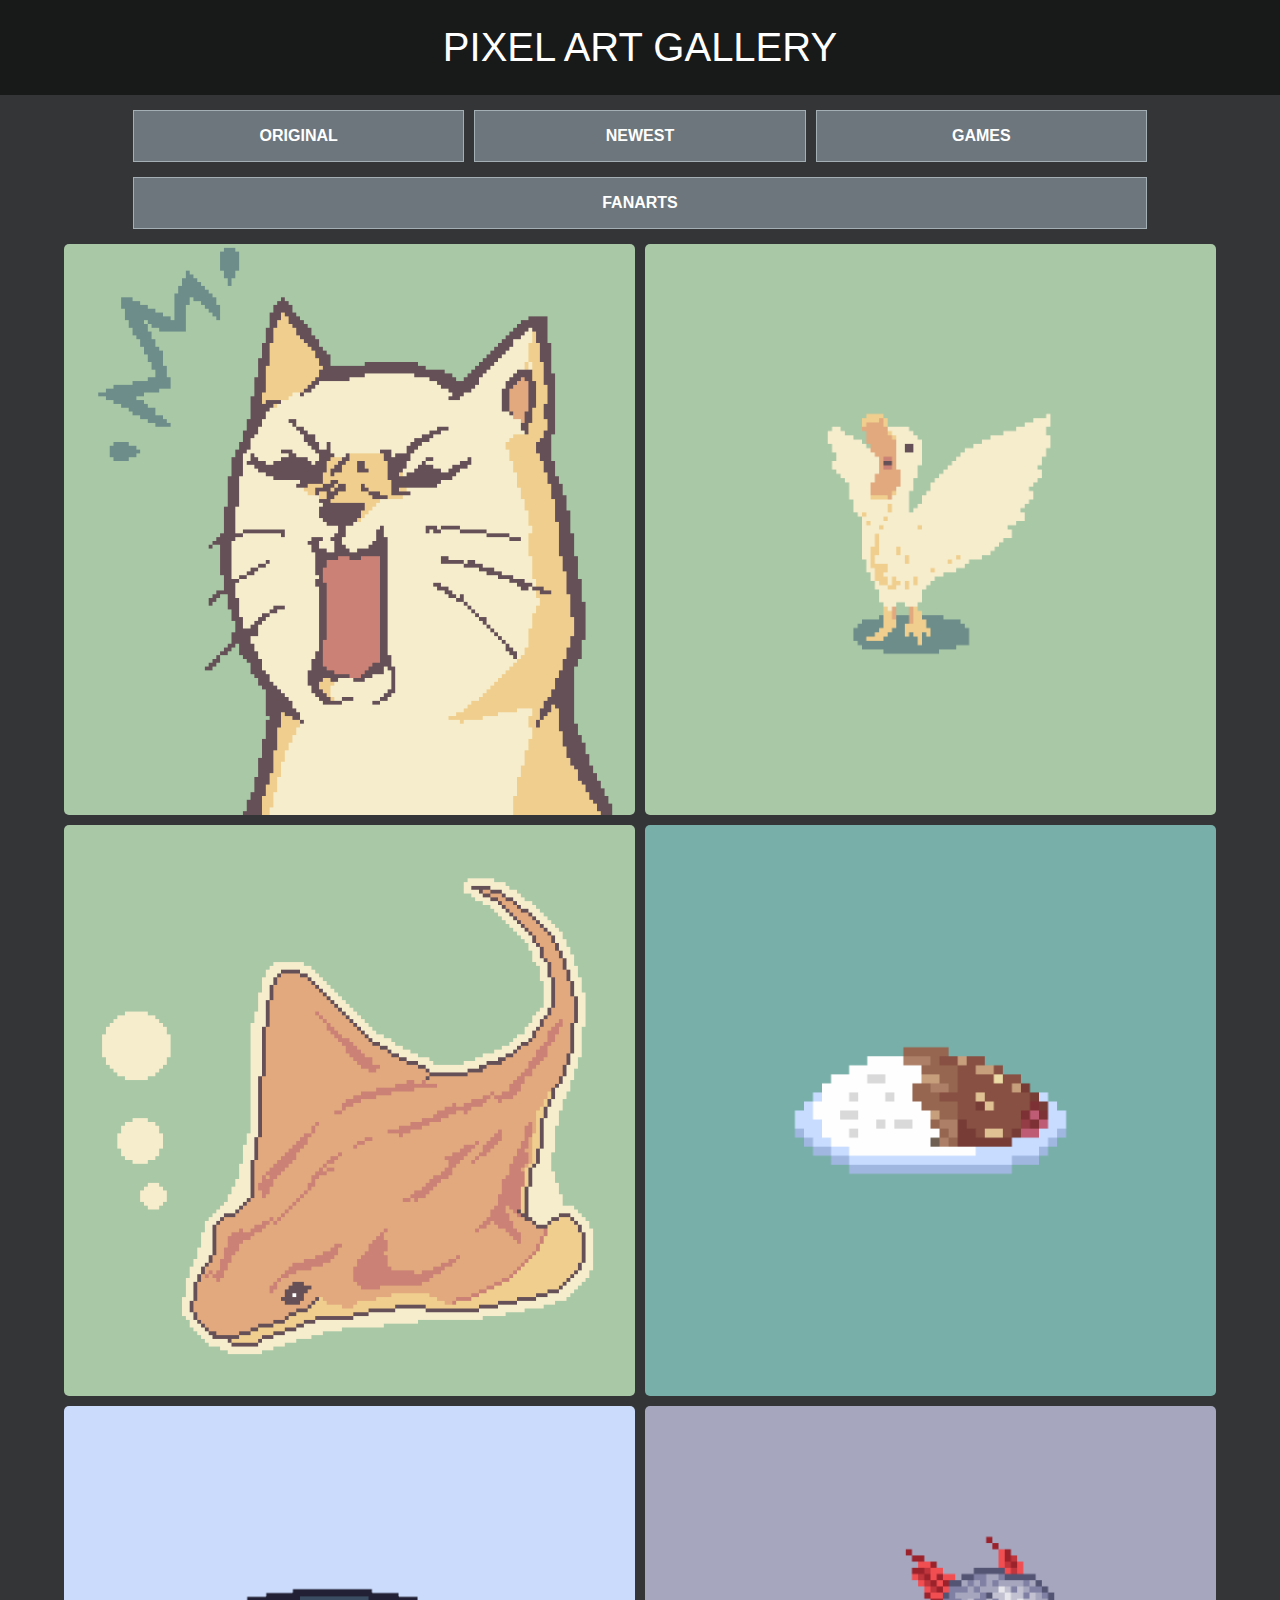
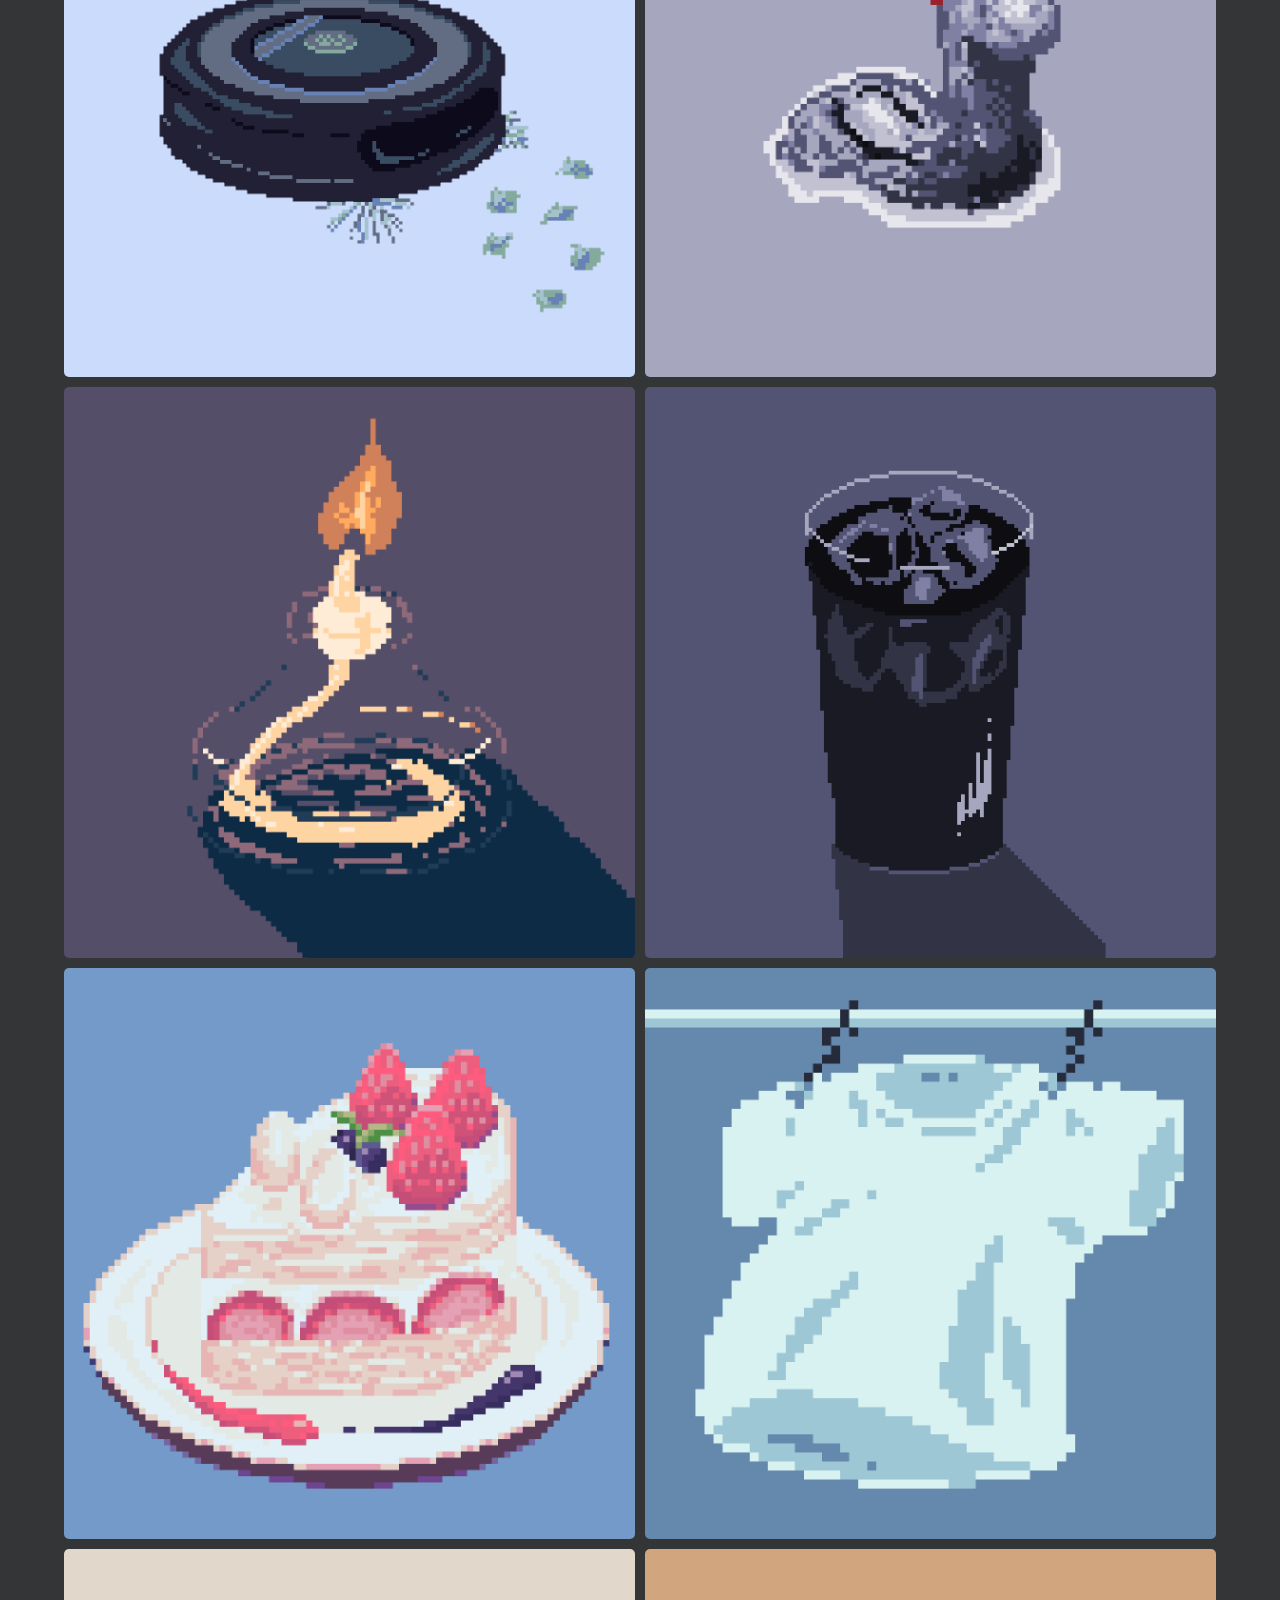
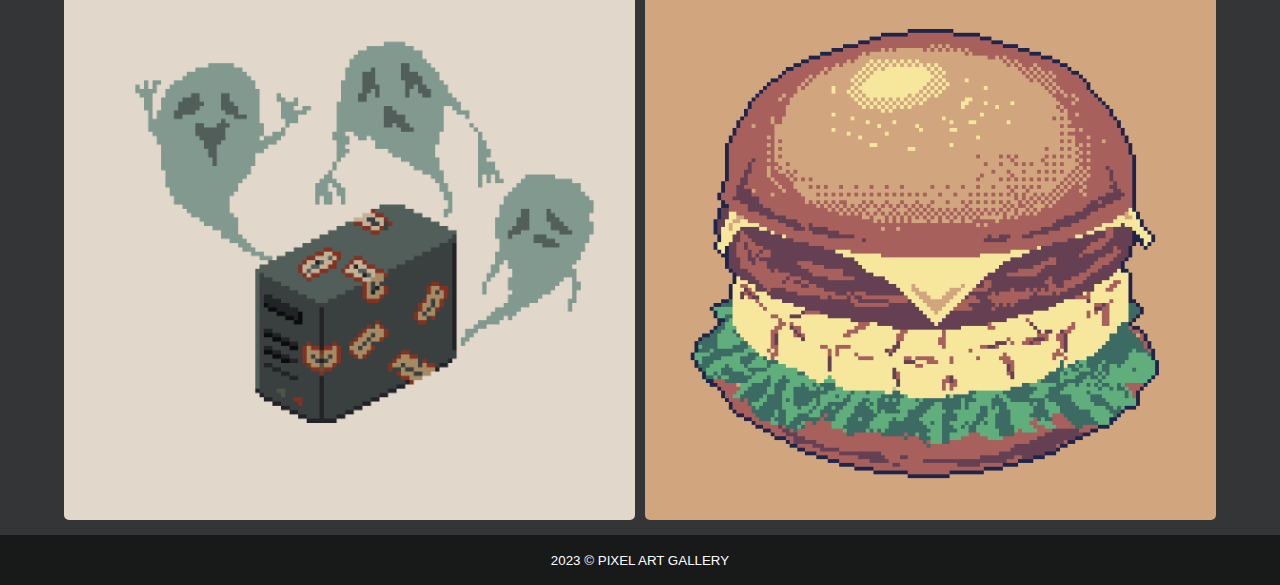
<file: index.htm>
<!DOCTYPE html>
<html lang="en">
<head>
    <meta charset="UTF-8">
    <meta http-equiv="X-UA-Compatible" content="IE=edge">
    <meta name="viewport" content="width=device-width, initial-scale=1.0">
    <meta name="keywords" content="Pixel, Art, Gallery, Drawings, Designs, Retro, Games, Fan arts, Digital art">
    <meta name="description" content="Here you can share your drawings, discover amazing designs and support other creators!">
    <link rel="stylesheet" href="css/style.css">
    <link rel="icon" href="images/pixel-art-tree-icon.ico">
    <title>Lonely Tree - Pixel Art Gallery</title>
</head>
    <body>
        <header>
            <h1>PIXEL ART GALLERY</h1>
            <nav>
                <ul>
                    <li><a href="./pages/original.html">ORIGINAL</a></li>
                    <li><a href="./pages/newest.html">NEWEST</a></li>
                    <li><a href="./pages/games.html">GAMES</a></li>
                    <li><a href="./pages/fanarts.html">FANARTS</a></li>
                </ul>
            </nav>
        </header>
        <main>
            <div class="wrapper">
                <img src="images/1.png">
                <img src="images/2.png">
                <img src="images/3.png">
                <img src="images/4.png">
                <img src="images/5.png">
                <img src="images/6.png">
                <img src="images/7.png">
                <img src="images/8.png">
                <img src="images/9.png">
                <img src="images/10.png">
                <img src="images/11.png">
                <img src="images/12.png">
            </div>
        </main>
        <footer>2023 © PIXEL ART GALLERY</footer>
    </body>
</html>
</file>
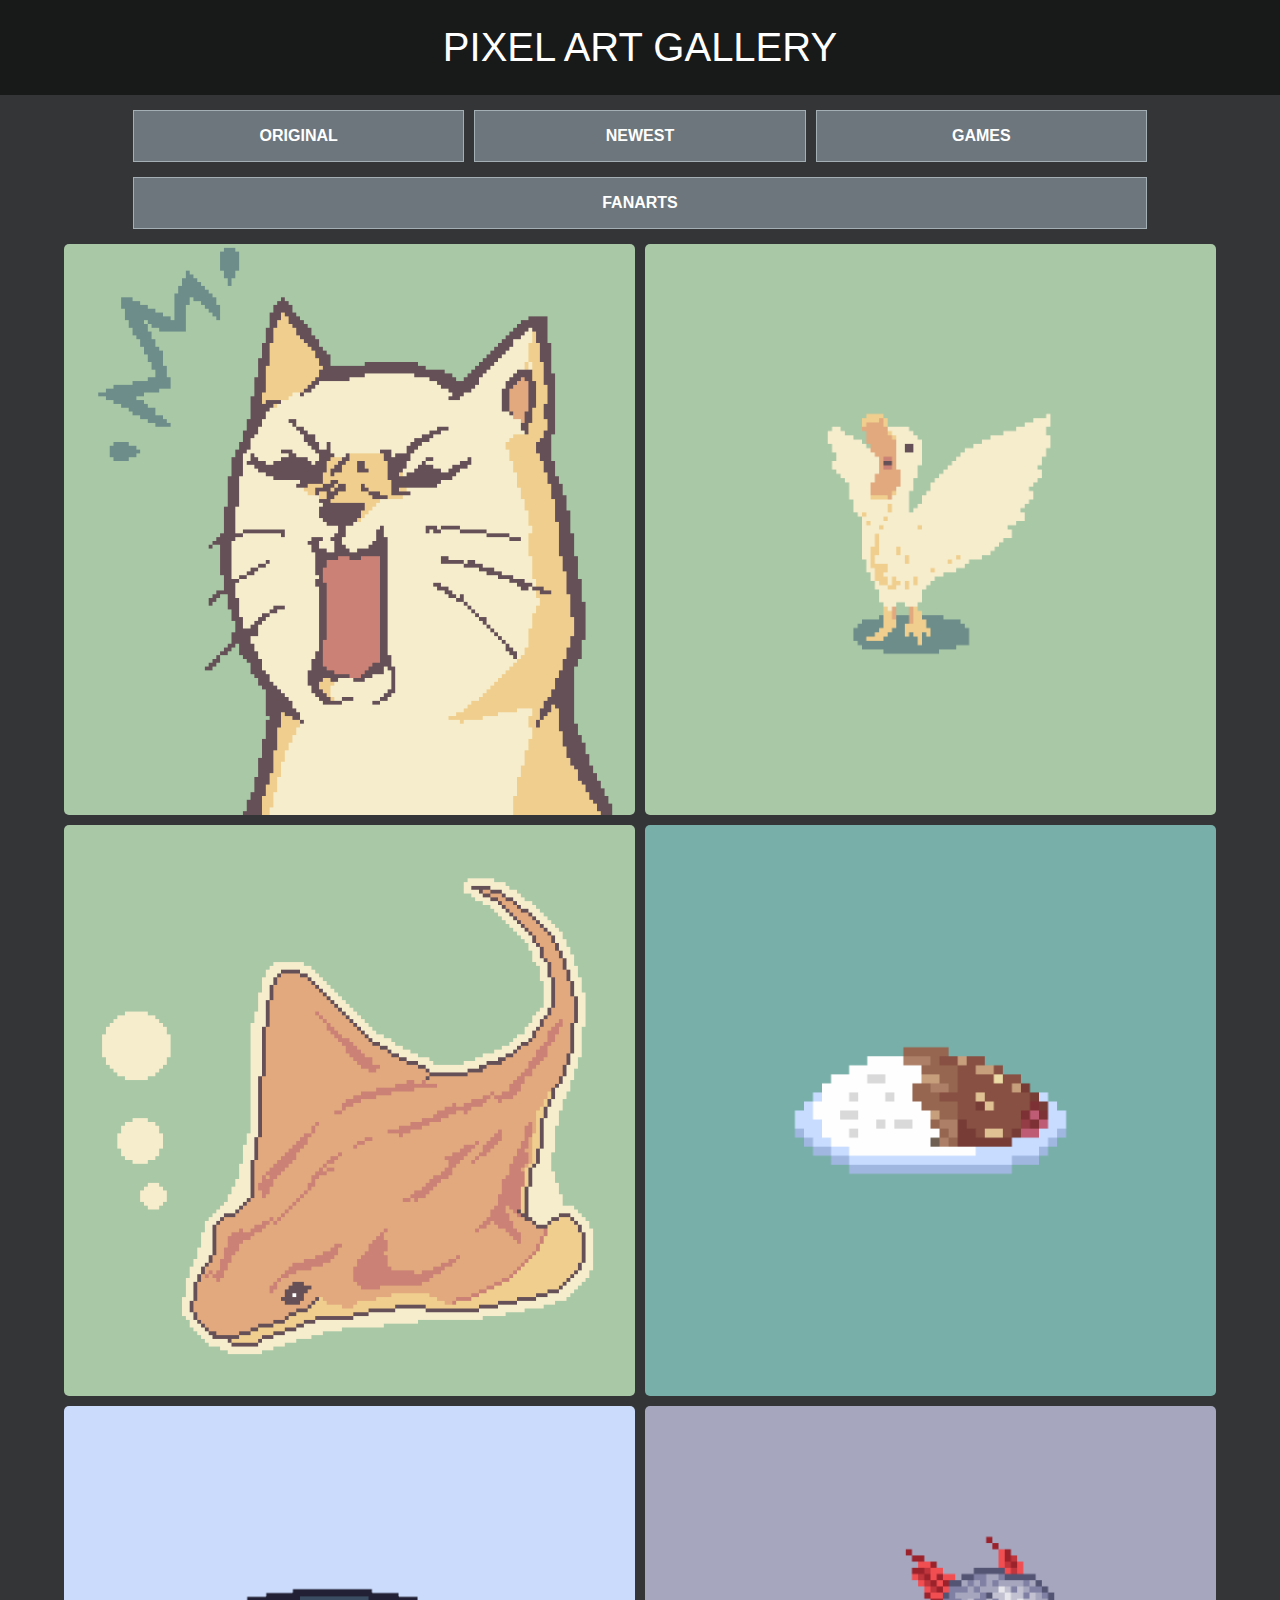
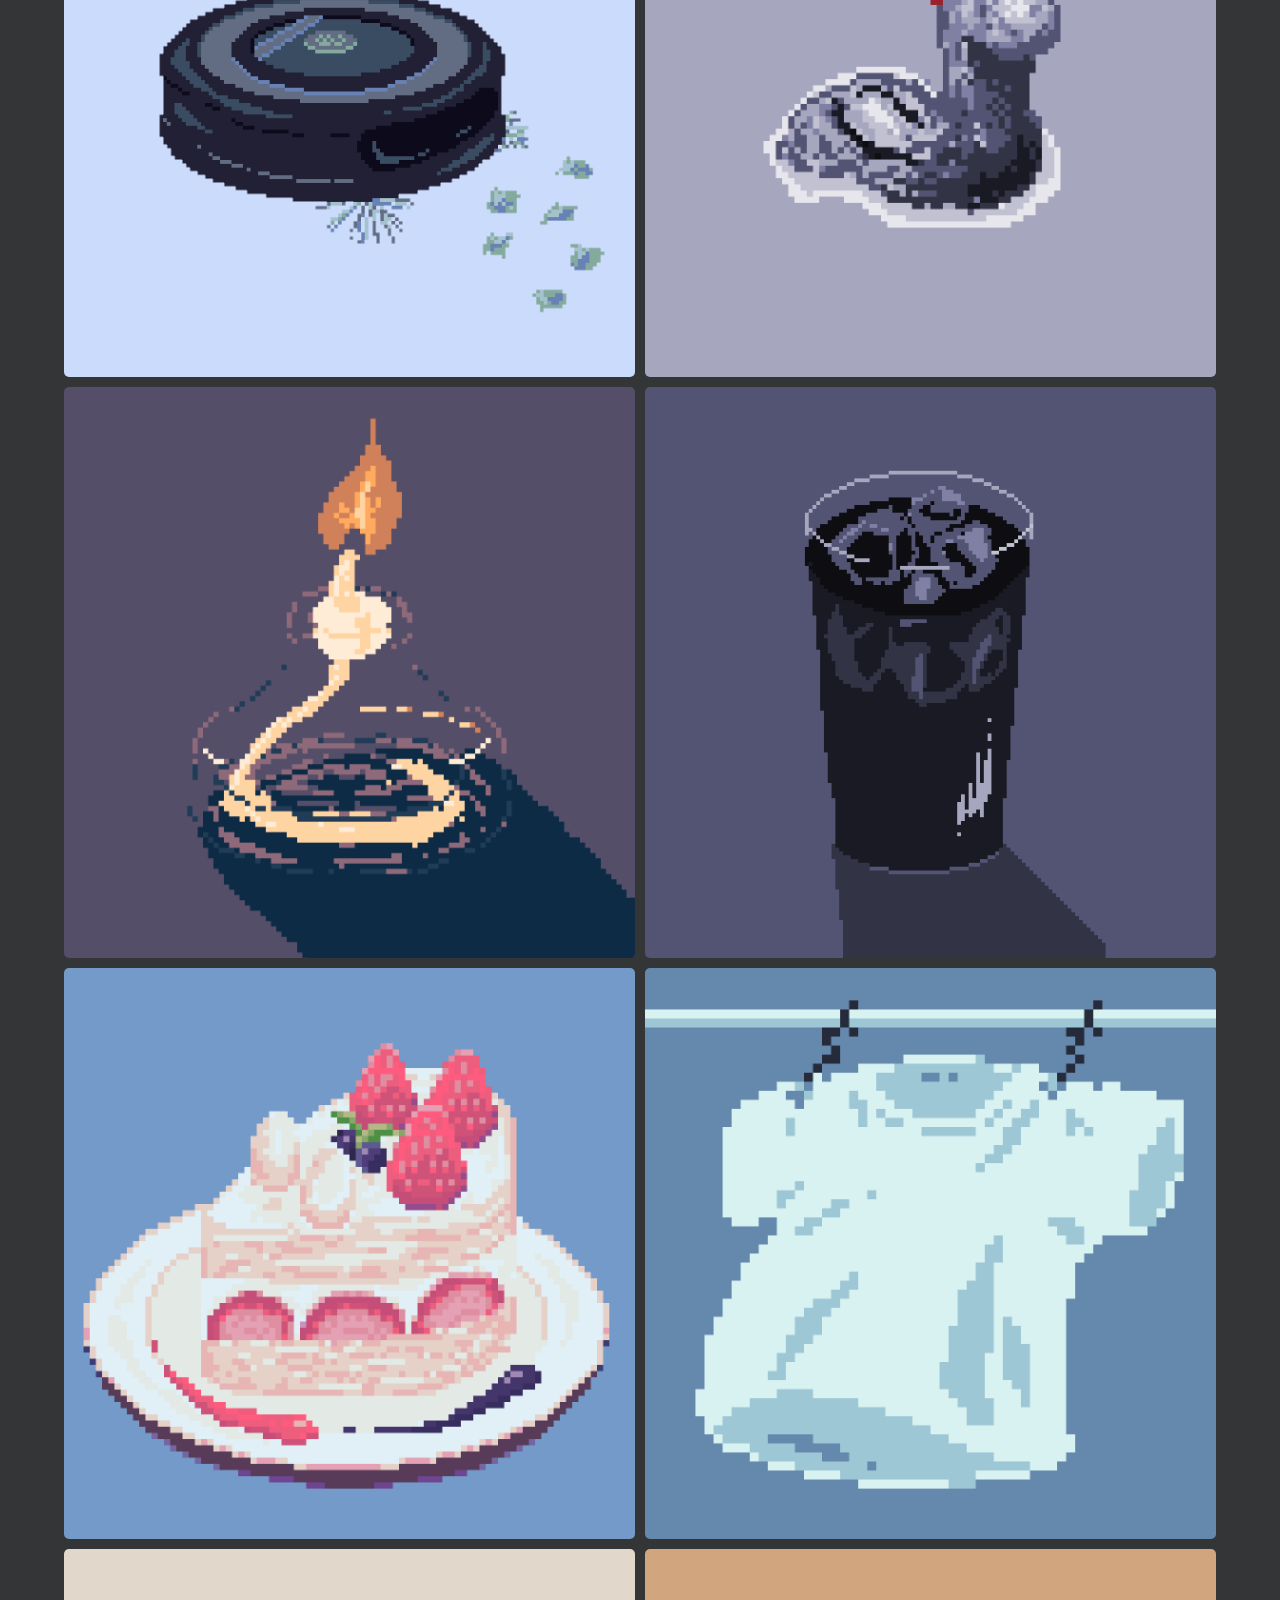
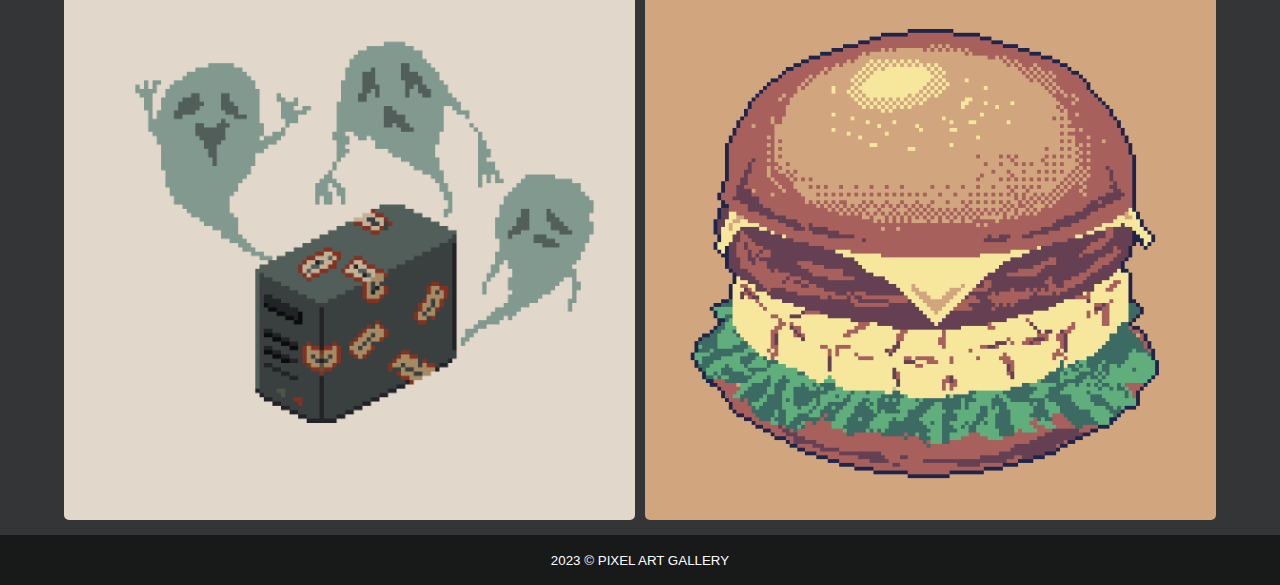
<file: pages/fanarts.html>
<!DOCTYPE html>
<html lang="en">
<head>
    <meta charset="UTF-8">
    <meta http-equiv="X-UA-Compatible" content="IE=edge">
    <meta name="viewport" content="width=device-width, initial-scale=1.0">
    <link rel="stylesheet" href="../css/style.css">
    <link rel="icon" href="../images/pixel-art-tree-icon.ico">
    <title>Fanarts | Pixel Art Gallery</title>
</head>
    <body>
        <header>
            <h1><a href="../index.htm">PIXEL ART GALLERY</a></h1>
            <nav>
                <ul>
                    <li><a href="./original.html">ORIGINAL</a></li>
                    <li><a href="./newest.html">NEWEST</a></li>
                    <li><a href="./games.html">GAMES</a></li>
                    <li><a href="./fanarts.html">FANARTS</a></li>
                </ul>
            </nav>
        </header>
        <main>
            <div class="wrapper">
                <img src="../images/1.png">
                <img src="../images/2.png">
                <img src="../images/3.png">
                <img src="../images/4.png">
                <img src="../images/5.png">
                <img src="../images/6.png">
                <img src="../images/7.png">
                <img src="../images/8.png">
                <img src="../images/9.png">
                <img src="../images/10.png">
                <img src="../images/11.png">
                <img src="../images/12.png">
            </div>
        </main>
        <footer>2023 © PIXEL ART GALLERY</footer>
    </body>
</html>
</file>
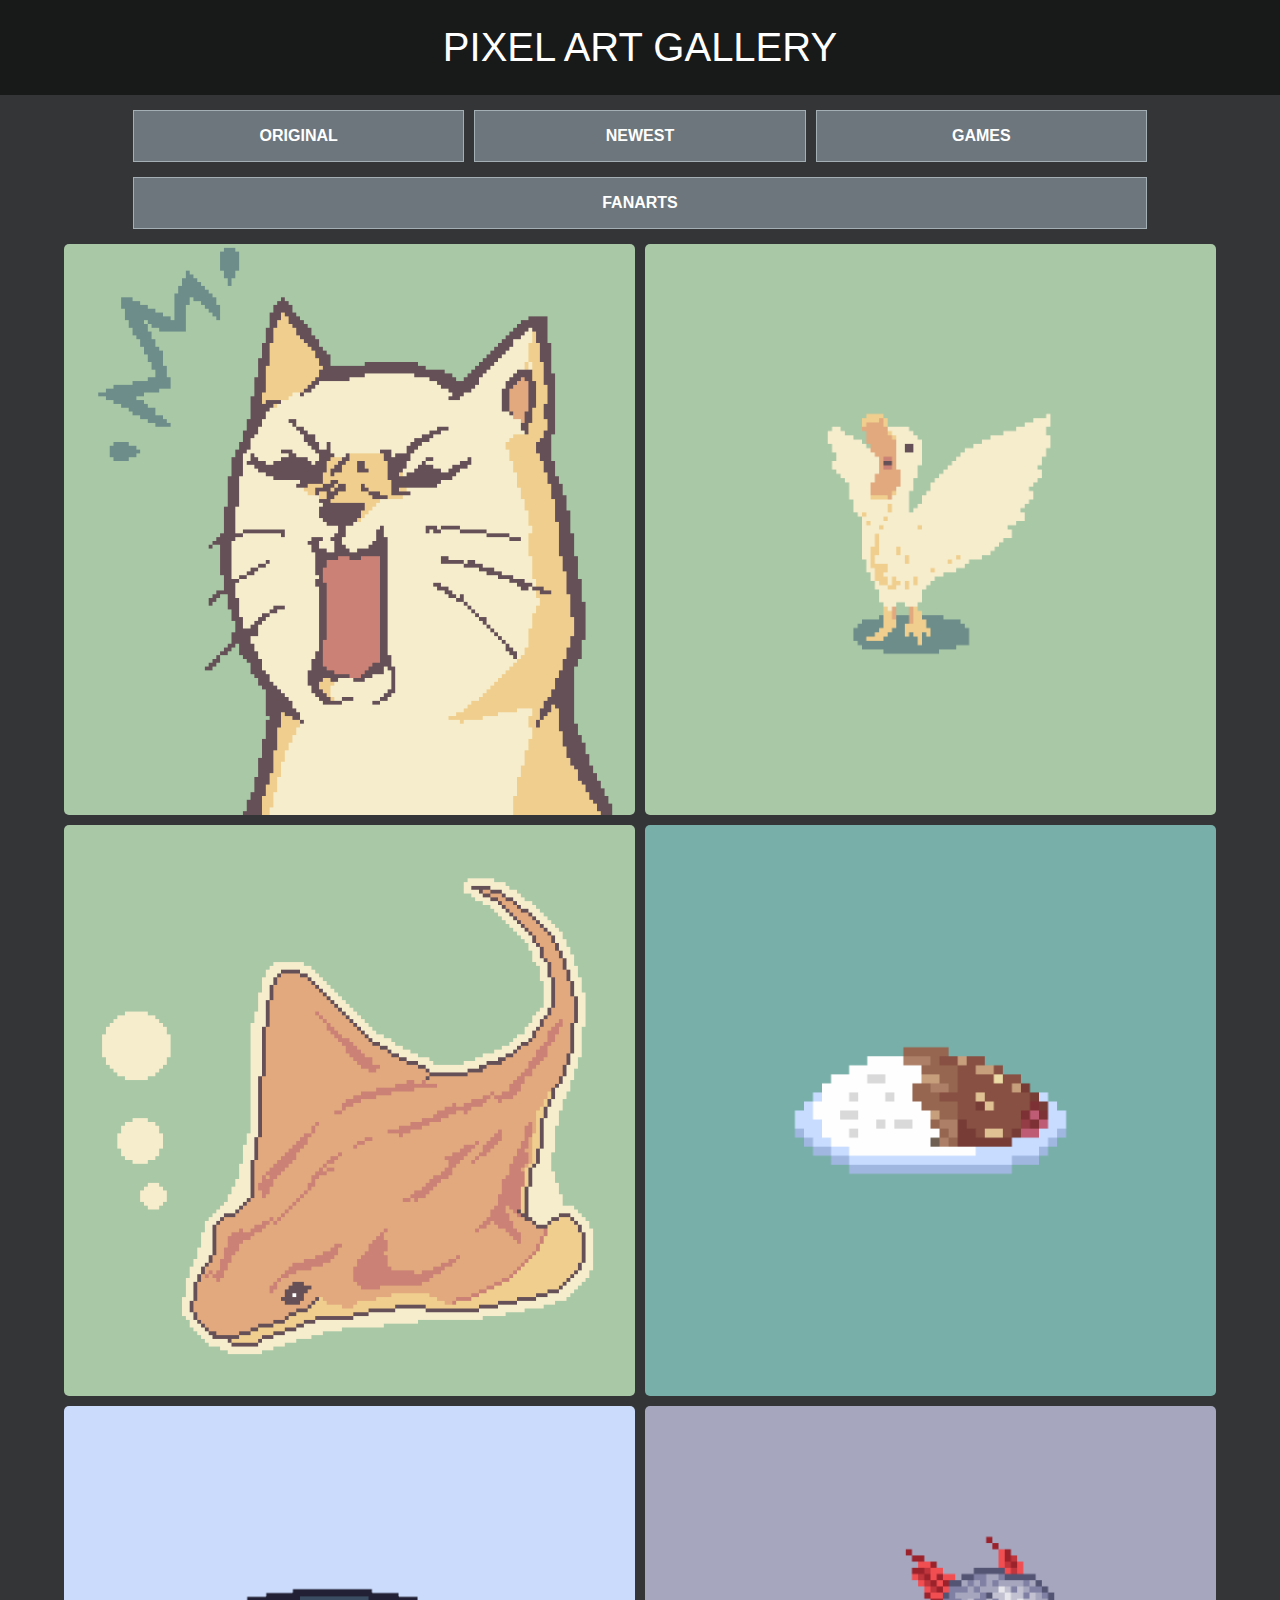
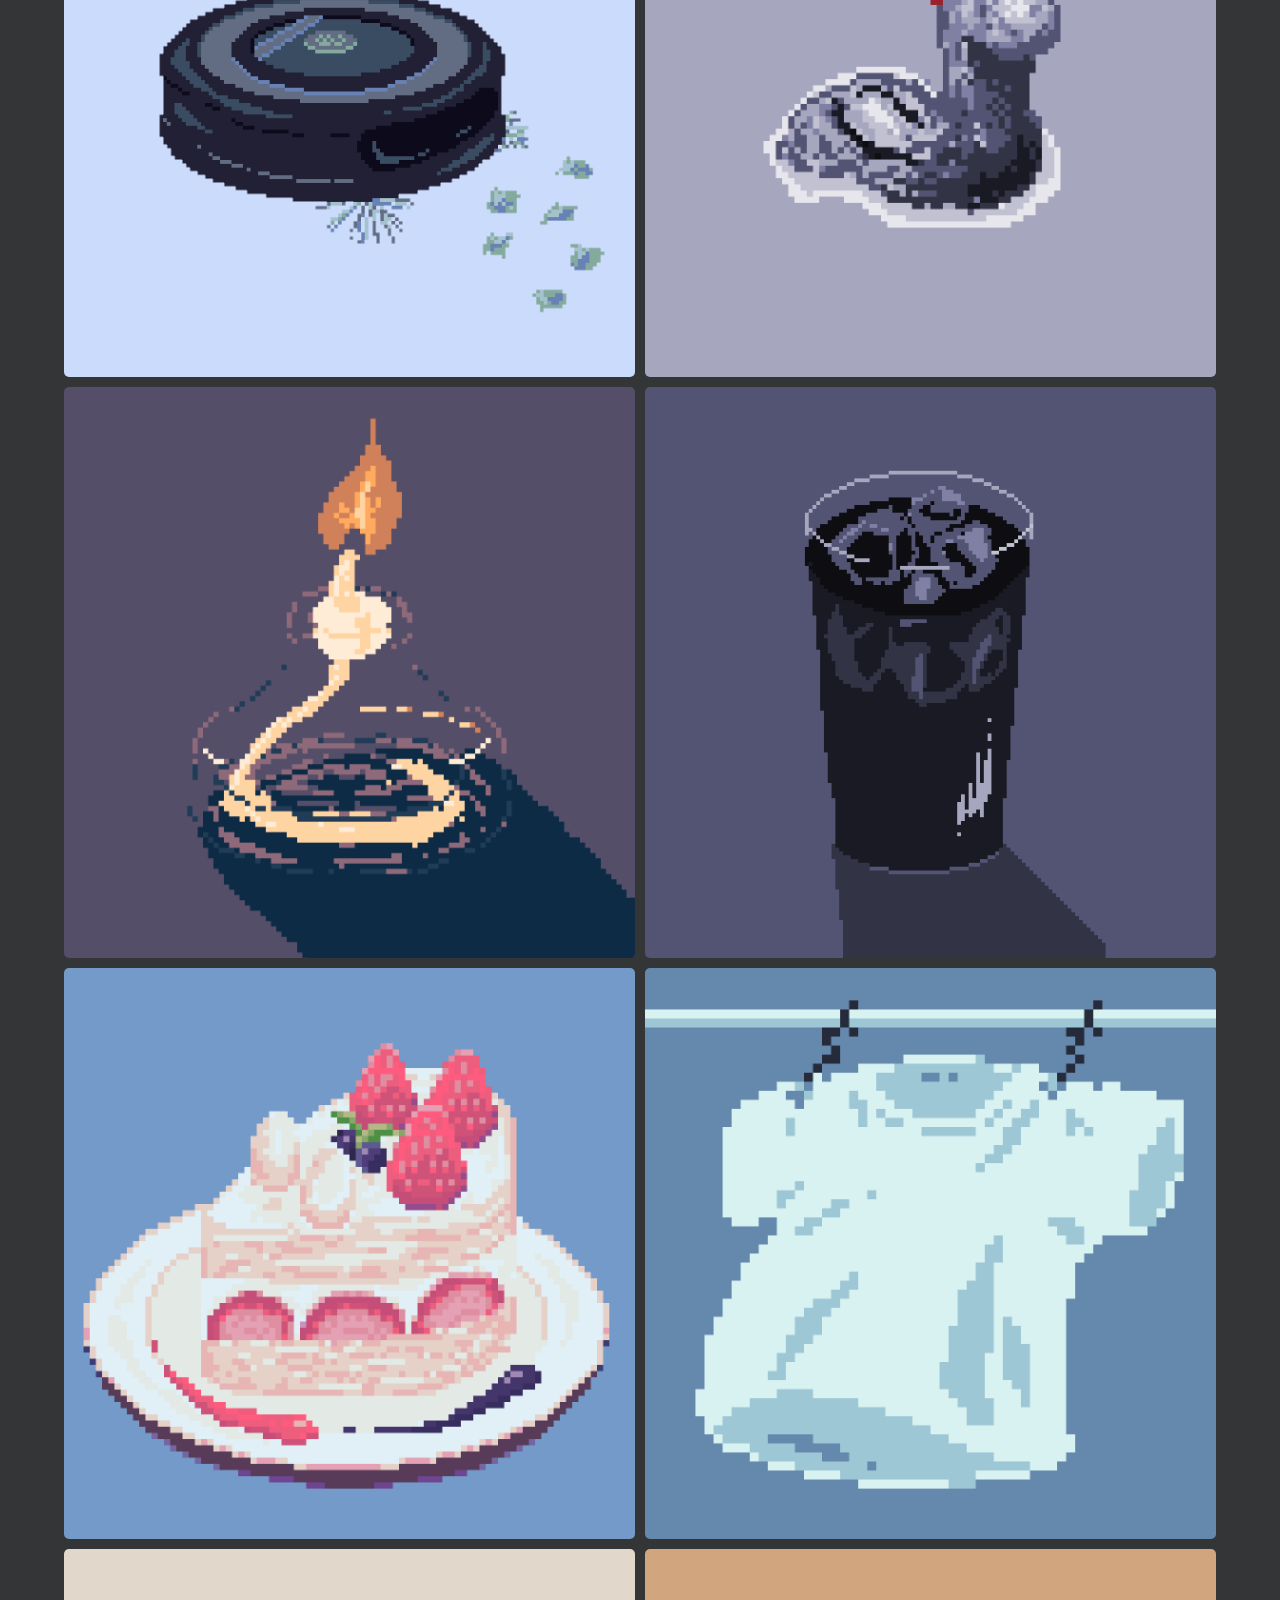
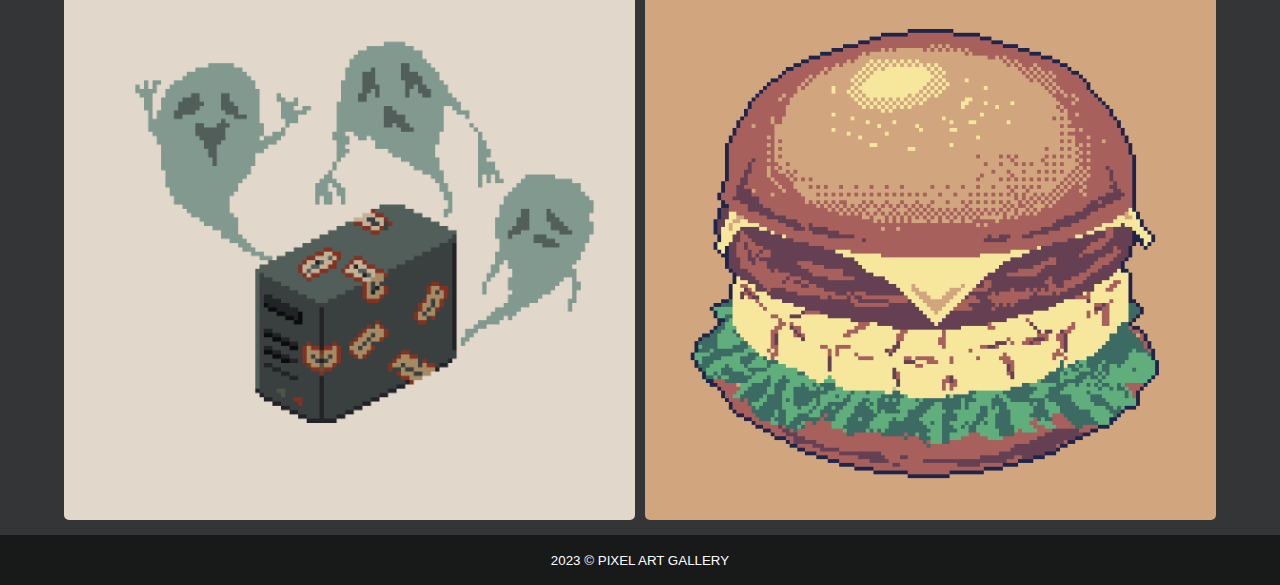
<file: pages/games.html>
<!DOCTYPE html>
<html lang="en">
<head>
    <meta charset="UTF-8">
    <meta http-equiv="X-UA-Compatible" content="IE=edge">
    <meta name="viewport" content="width=device-width, initial-scale=1.0">
    <link rel="stylesheet" href="../css/style.css">
    <link rel="icon" href="../images/pixel-art-tree-icon.ico">
    <title>Games | Pixel Art Gallery</title>
</head>
    <body>
        <header>
            <h1><a href="../index.htm">PIXEL ART GALLERY</a></h1>
            <nav>
                <ul>
                    <li><a href="./original.html">ORIGINAL</a></li>
                    <li><a href="./newest.html">NEWEST</a></li>
                    <li><a href="./games.html">GAMES</a></li>
                    <li><a href="./fanarts.html">FANARTS</a></li>
                </ul>
            </nav>
        </header>
        <main>
            <div class="wrapper">
                <img src="../images/1.png">
                <img src="../images/2.png">
                <img src="../images/3.png">
                <img src="../images/4.png">
                <img src="../images/5.png">
                <img src="../images/6.png">
                <img src="../images/7.png">
                <img src="../images/8.png">
                <img src="../images/9.png">
                <img src="../images/10.png">
                <img src="../images/11.png">
                <img src="../images/12.png">
            </div>
        </main>
        <footer>2023 © PIXEL ART GALLERY</footer>
    </body>
</html>
</file>
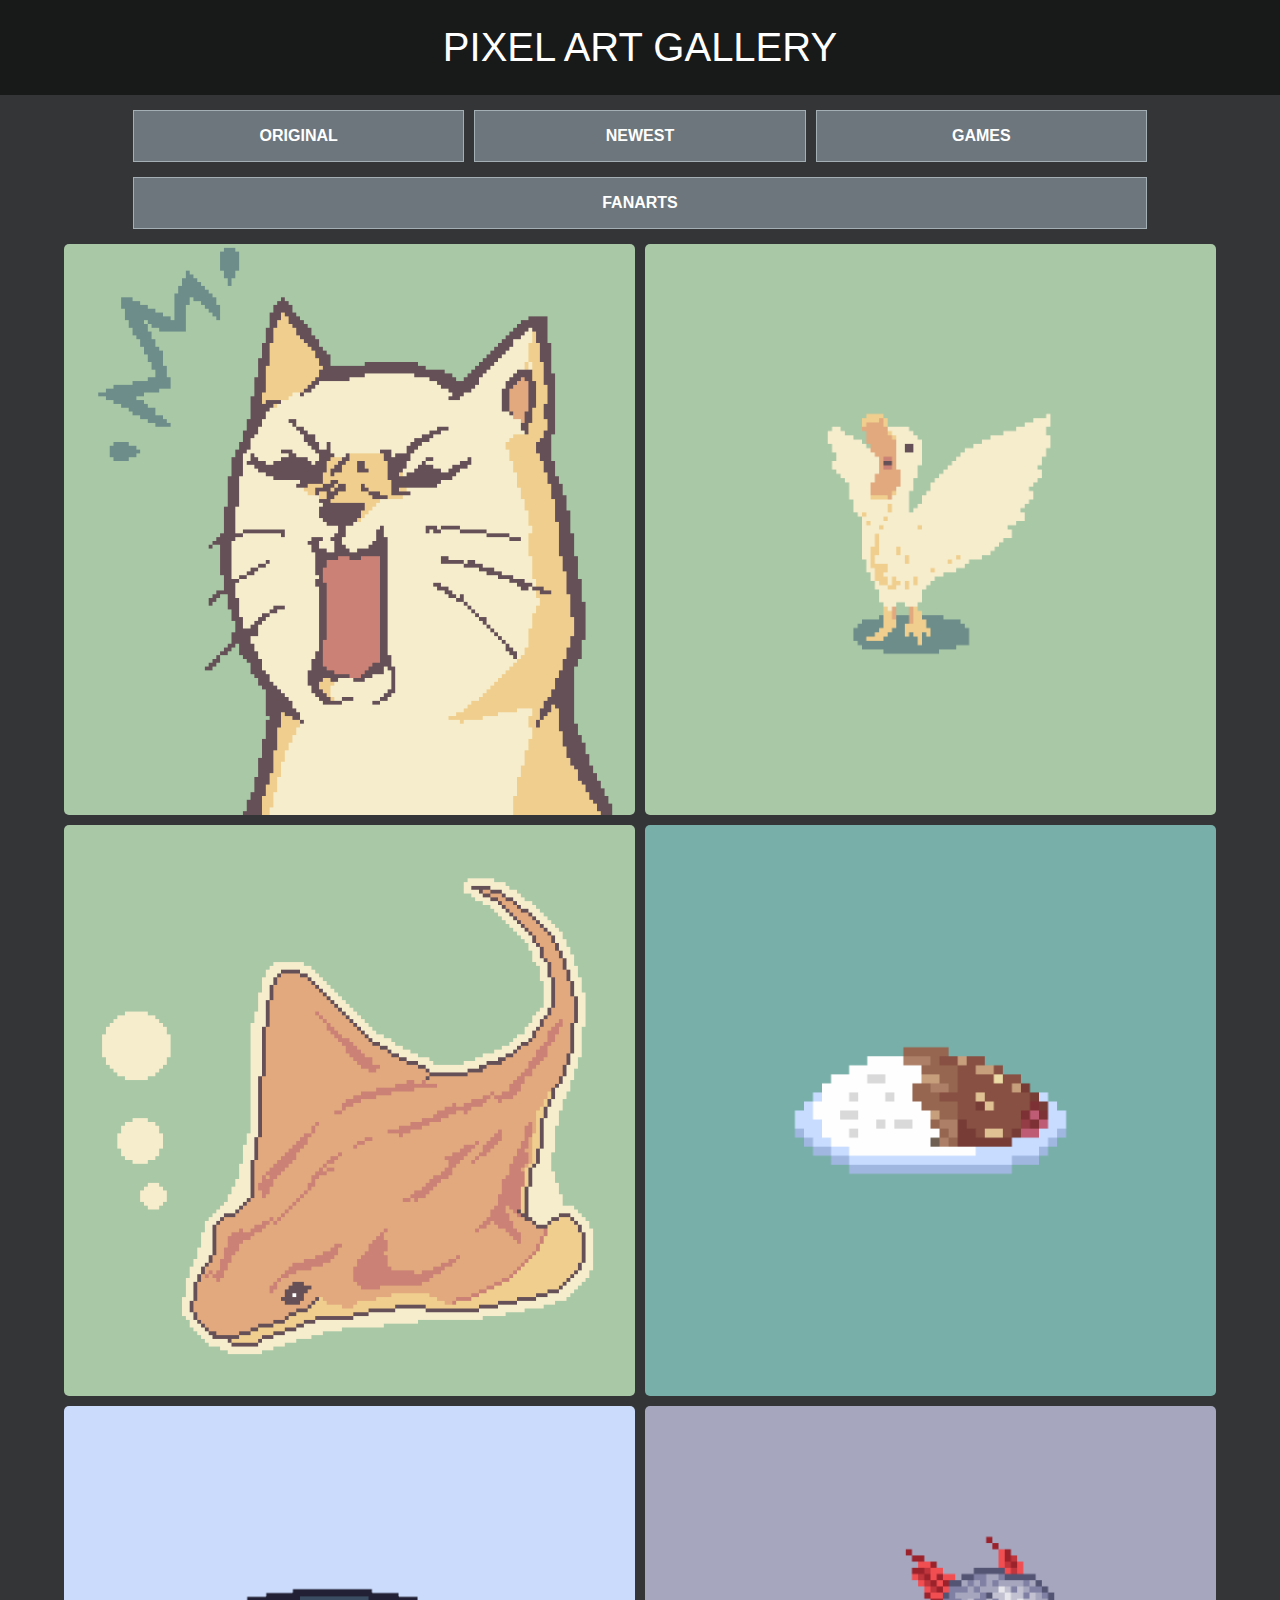
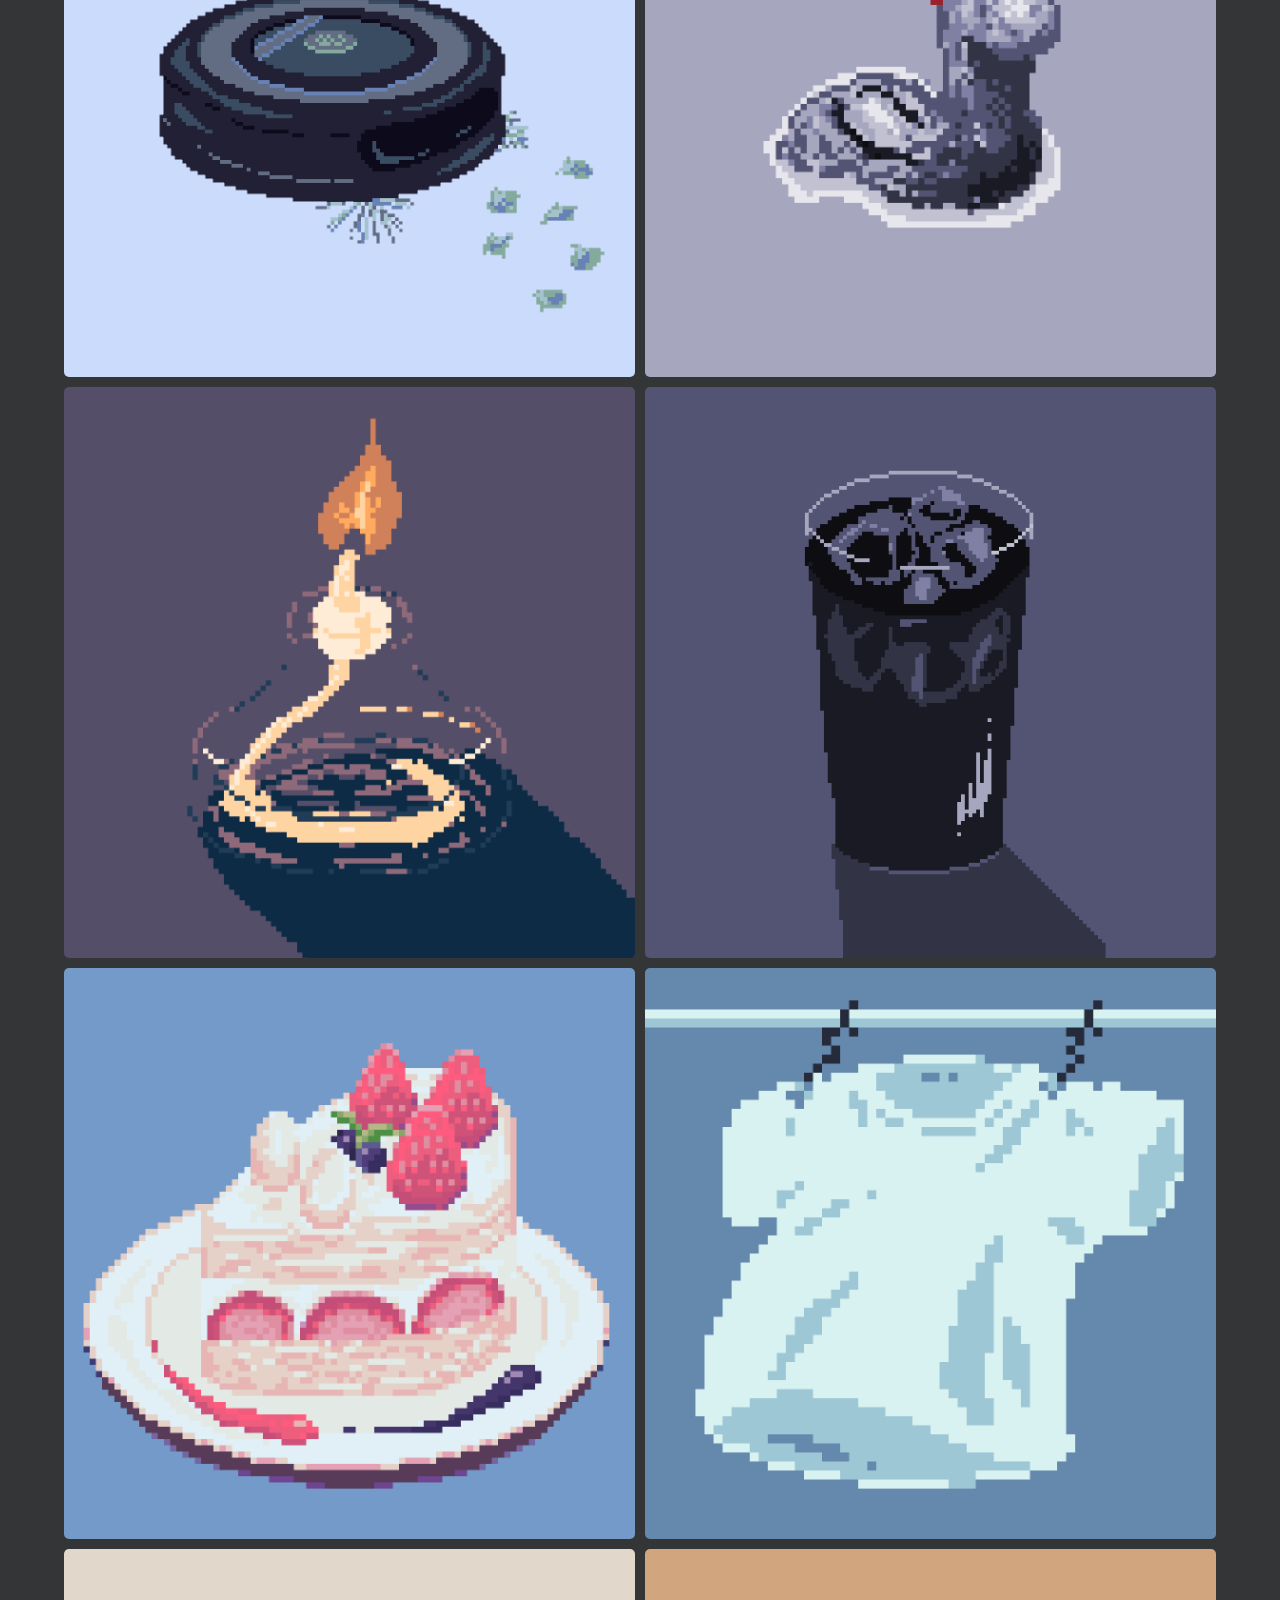
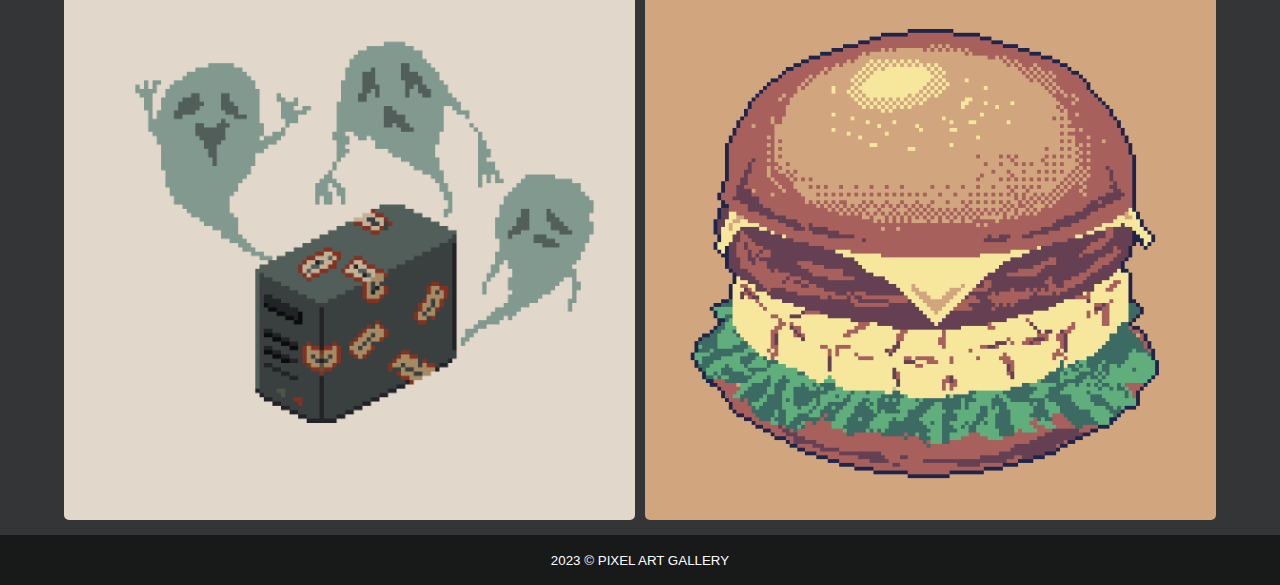
<file: pages/newest.html>
<!DOCTYPE html>
<html lang="en">
<head>
    <meta charset="UTF-8">
    <meta http-equiv="X-UA-Compatible" content="IE=edge">
    <meta name="viewport" content="width=device-width, initial-scale=1.0">
    <link rel="stylesheet" href="../css/style.css">
    <link rel="icon" href="../images/pixel-art-tree-icon.ico">
    <title>Newest | Pixel Art Gallery</title>
</head>
    <body>
        <header>
            <h1><a href="../index.htm">PIXEL ART GALLERY</a></h1>
            <nav>
                <ul>
                    <li><a href="./original.html">ORIGINAL</a></li>
                    <li><a href="./newest.html">NEWEST</a></li>
                    <li><a href="./games.html">GAMES</a></li>
                    <li><a href="./fanarts.html">FANARTS</a></li>
                </ul>
            </nav>
        </header>
        <main>
            <div class="wrapper">
                <img src="../images/1.png">
                <img src="../images/2.png">
                <img src="../images/3.png">
                <img src="../images/4.png">
                <img src="../images/5.png">
                <img src="../images/6.png">
                <img src="../images/7.png">
                <img src="../images/8.png">
                <img src="../images/9.png">
                <img src="../images/10.png">
                <img src="../images/11.png">
                <img src="../images/12.png">
            </div>
        </main>
        <footer>2023 © PIXEL ART GALLERY</footer>
    </body>
</html>
</file>
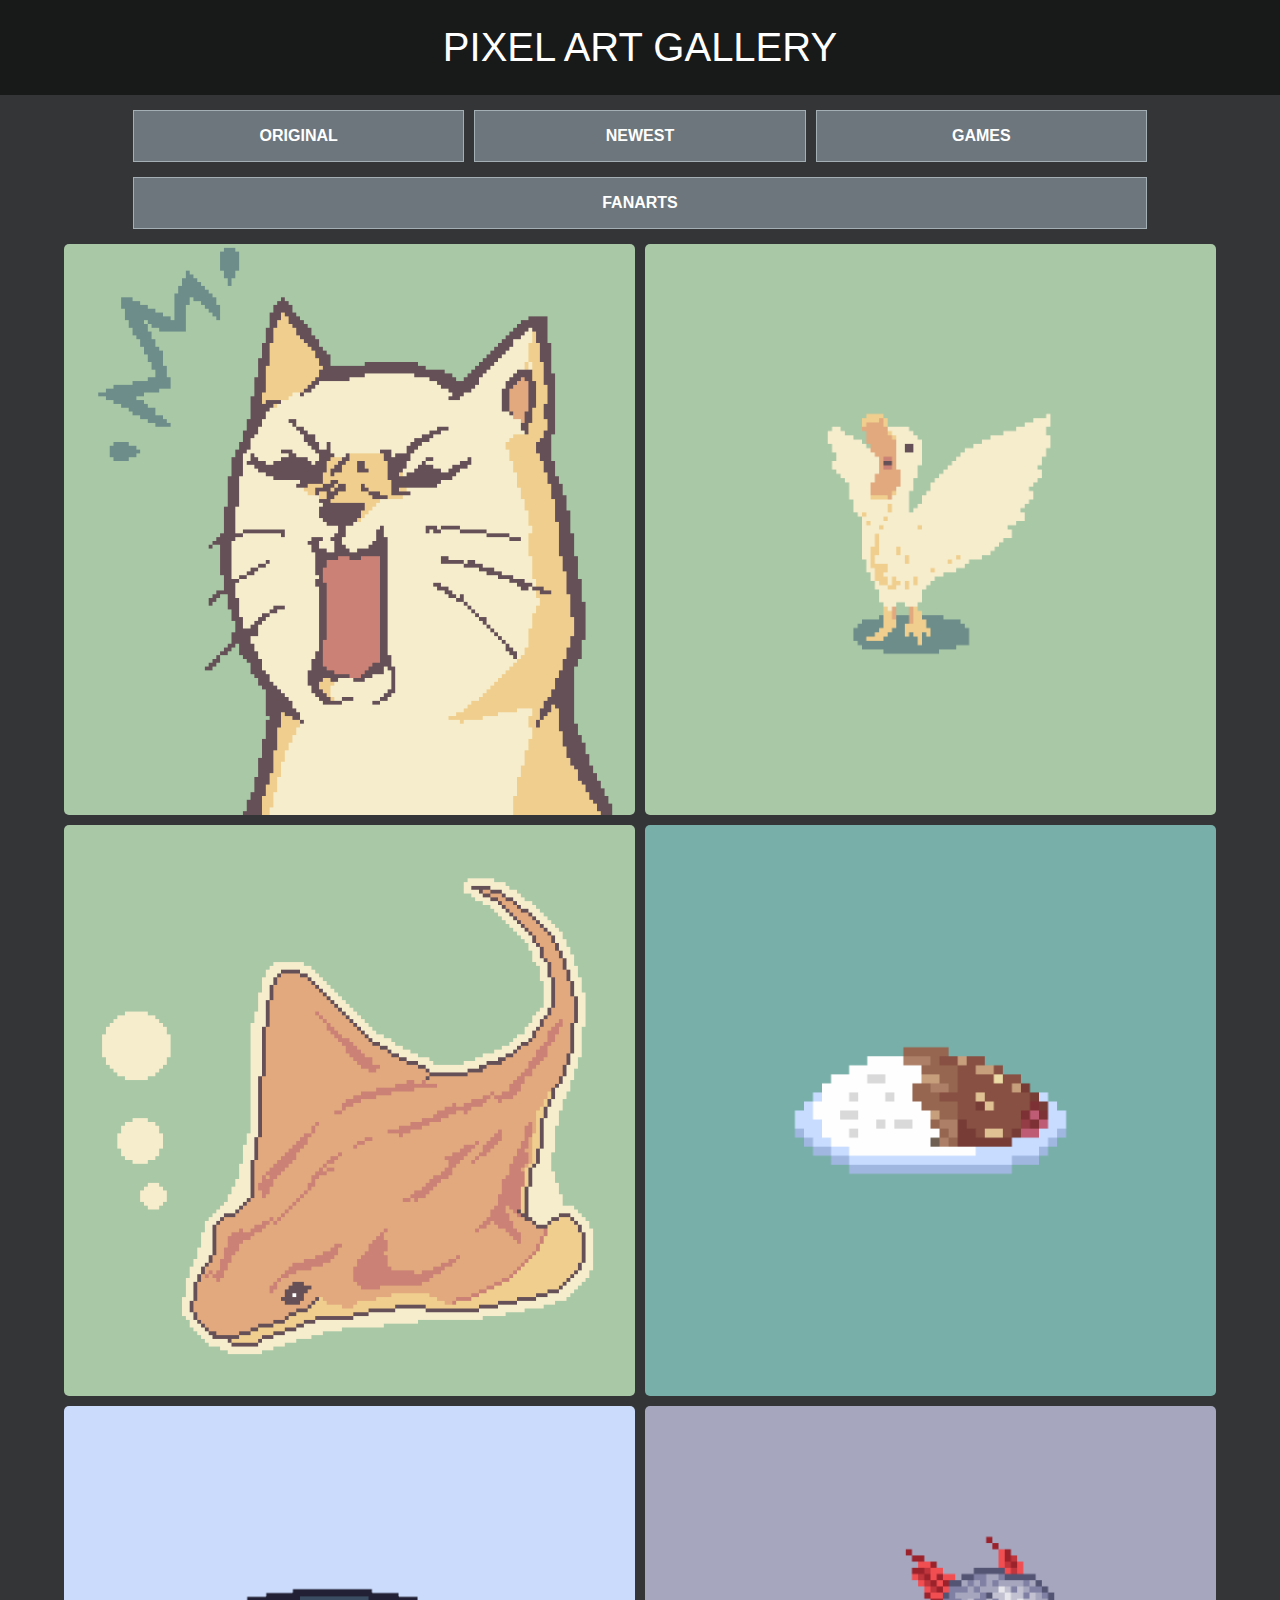
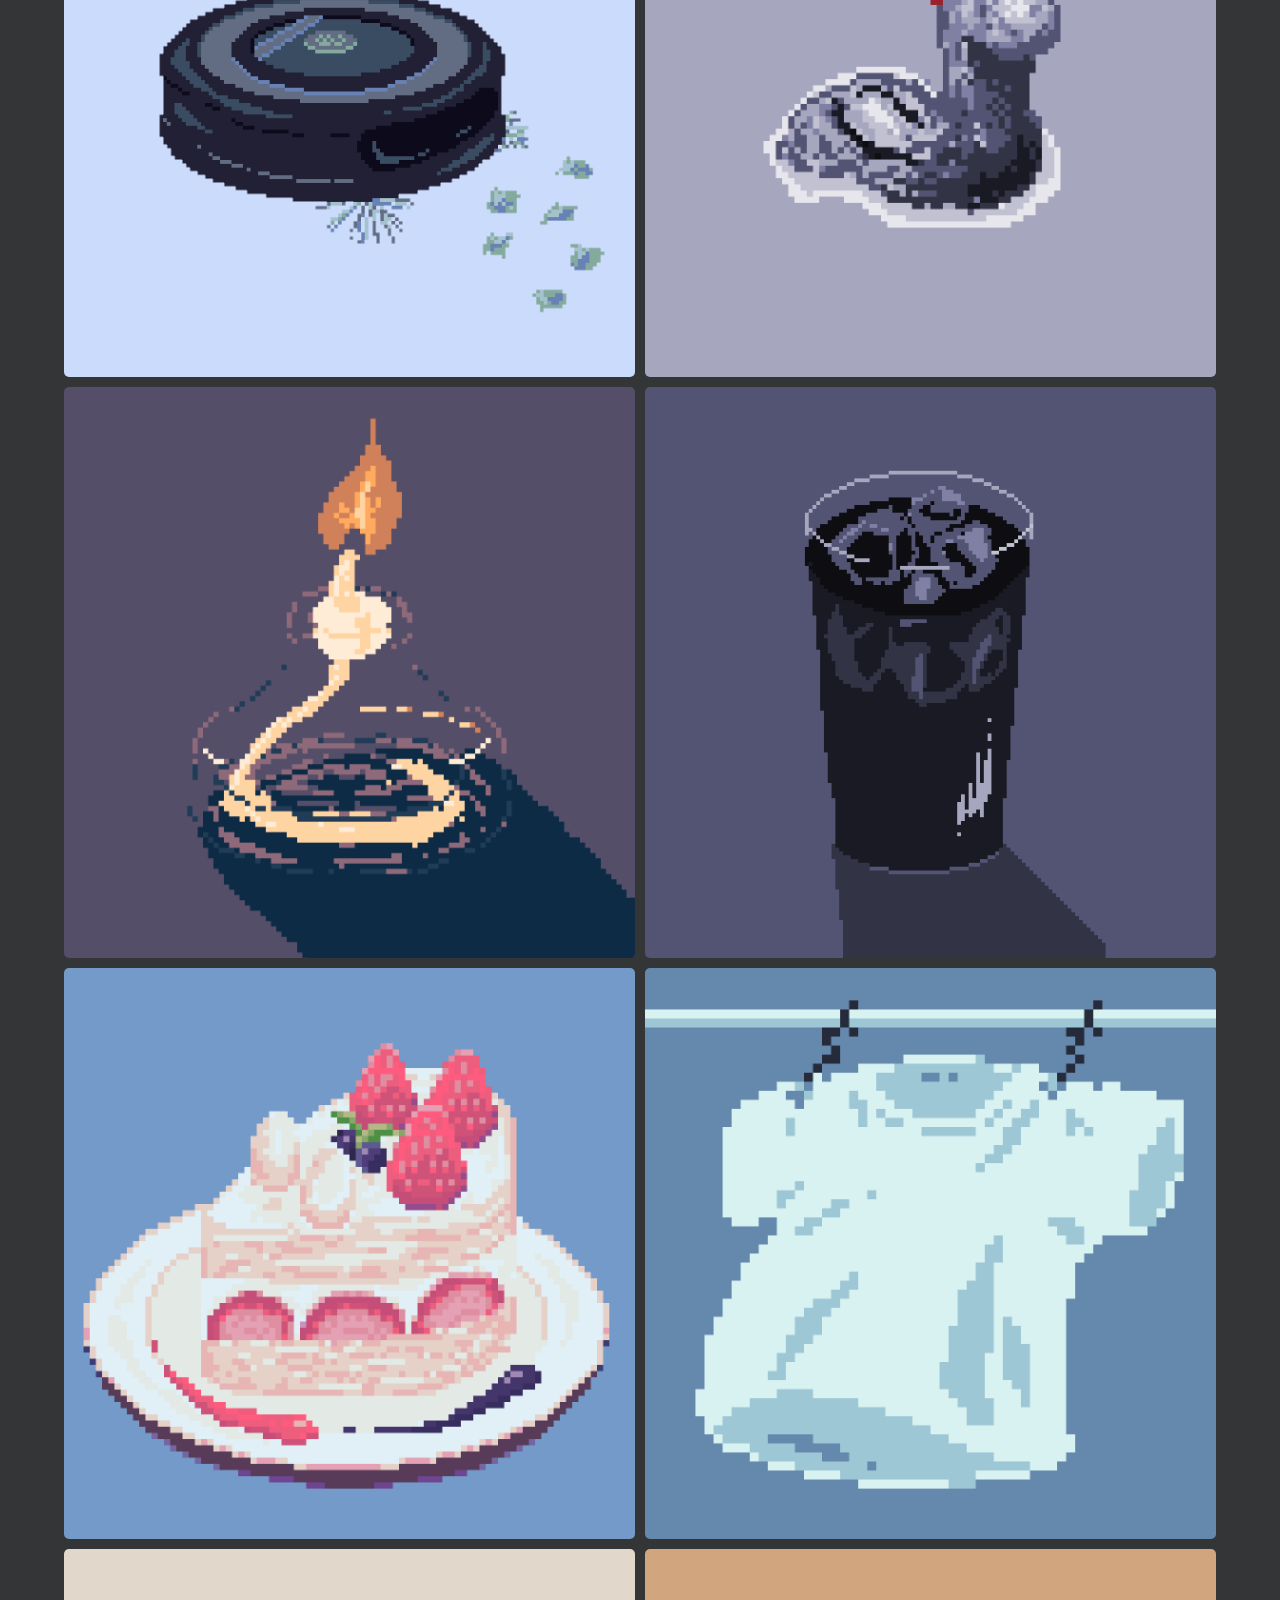
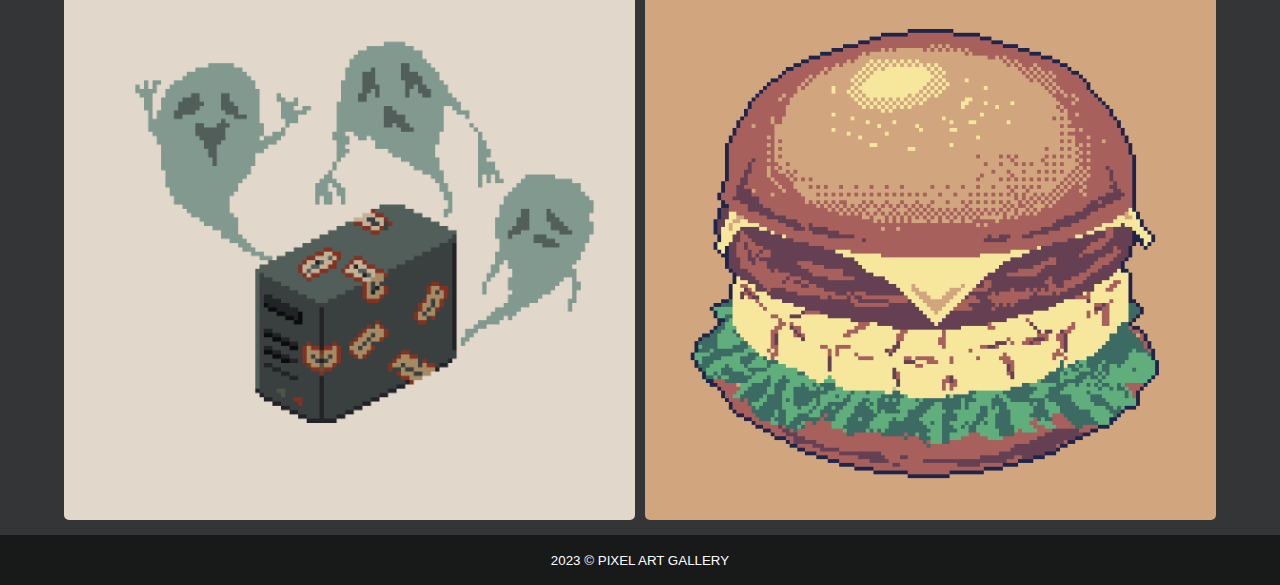
<file: pages/original.html>
<!DOCTYPE html>
<html lang="en">
<head>
    <meta charset="UTF-8">
    <meta http-equiv="X-UA-Compatible" content="IE=edge">
    <meta name="viewport" content="width=device-width, initial-scale=1.0">
    <link rel="stylesheet" href="../css/style.css">
    <link rel="icon" href="../images/pixel-art-tree-icon.ico">
    <title>Original | Pixel Art Gallery</title>
</head>
    <body>
        <header>
            <h1><a href="../index.htm">PIXEL ART GALLERY</a></h1>
            <nav>
                <ul>
                    <li><a href="./original.html">ORIGINAL</a></li>
                    <li><a href="./newest.html">NEWEST</a></li>
                    <li><a href="./games.html">GAMES</a></li>
                    <li><a href="./fanarts.html">FANARTS</a></li>
                </ul>
            </nav>
        </header>
        <main>
            <div class="wrapper">
                <img src="../images/1.png">
                <img src="../images/2.png">
                <img src="../images/3.png">
                <img src="../images/4.png">
                <img src="../images/5.png">
                <img src="../images/6.png">
                <img src="../images/7.png">
                <img src="../images/8.png">
                <img src="../images/9.png">
                <img src="../images/10.png">
                <img src="../images/11.png">
                <img src="../images/12.png">
            </div>
        </main>
        <footer>2023 © PIXEL ART GALLERY</footer>
    </body>
</html>
</file>
<file: css/style.css>
* {
    margin: 0;
    padding: 0;
}

body {
    background-color: #333536;
}

header {
    color: white;
    background-color: #181919;
    text-align: center;
    font-family: Verdana, Geneva, Tahoma, sans-serif;
}

h1 {
    padding: 25px;
    font-size: 40px;
    font-weight: lighter;
}

nav {
    background-color: #333536;
    padding-left: 10%;
    padding-right: 10%;
}

ul {
    list-style-type: none;
    display: flex;
    flex-wrap: wrap;
}

li {
    background-color: #6D767C;
    border: solid 1px #A4AEB5;
    height: 50px;
    margin: 15px 5px 0px 5px;
    font-weight: bolder;
    display: flex;
    align-items: center;
    justify-content: center;
    flex: 1;
    min-width: 300px;
}

li:hover {
    background-color: #A4AEB5;
    cursor: pointer;
    transition: all 0.5s;
}

a:link, a:visited, a:active {
    color: white;
    text-decoration: none;
}

main {
    padding-top: 15px;
    padding-left: 5%;
    padding-right: 5%;
}

.wrapper {
    display: grid;
    grid-template-columns: repeat(auto-fit, minmax(400px, 1fr));
    grid-gap: 10px;
}

img {
    width: 100%;
    border-radius: 5px;
    cursor: pointer;
}

footer {
    color: white;
    background-color: #181919;
    height: 50px;
    margin-top: 15px;
    display: flex;
    align-items: center;
    justify-content: center;
    font-size: smaller;
    font-family: Verdana, Geneva, Tahoma, sans-serif;
}
</file>
